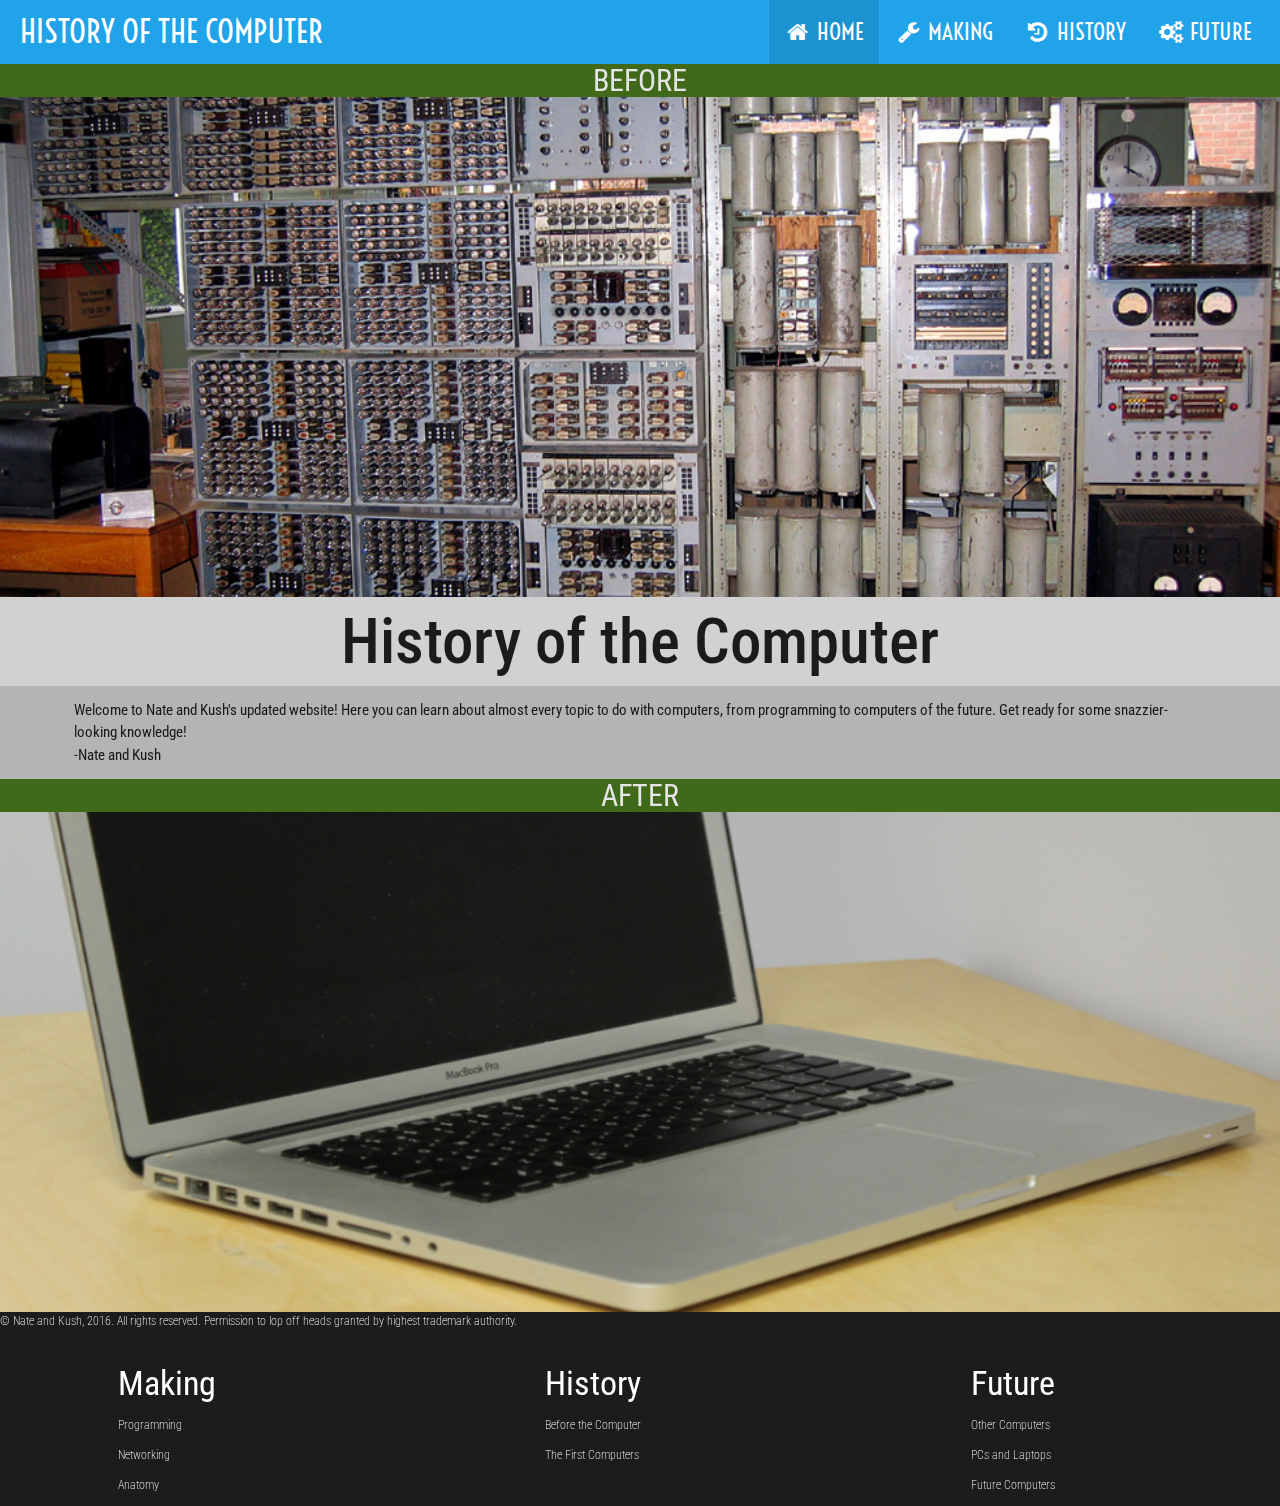
<file: index.html>
<!DOCTYPE html>
<html lang="en">
  <head>
    <meta charset="utf-8">
    <meta http-equiv="X-UA-Compatible" content="IE=edge">
    <meta name="viewport" content="width=device-width, initial-scale=1">

    <title>History of the Computer</title>

    <link rel="shortcut icon" href="favicon.ico" type="image/x-icon" />

    <link rel="stylesheet" href="css/materialize.min.css">
    <script src="js/materialize.min.js"></script>

    <link rel="stylesheet" href="css/font-awesome.min.css">
    <link href='https://fonts.googleapis.com/css?family=Voltaire|Roboto+Condensed:400,300,700' rel='stylesheet' type='text/css'>

    <link href="css/style.css" rel="stylesheet">
  </head>
  <body>
    <div class="navbar-fixed">
      <ul id="making" class="dropdown-content">
        <li class="center-align"><a class="dropdown-item center-align" href="#!">Programming</a></li>
        <li class="center-align"><a class="dropdown-item center-align" href="#!">Networking</a></li>
        <li class="center-align"><a class="dropdown-item center-align" href="making/anatomy/">Anatomy</a></li>
      </ul>
      <ul id="history" class="dropdown-content">
        <li class="center-align"><a class="dropdown-item center-align" href="#!">Before the Computer</a></li>
        <li class="center-align"><a class="dropdown-item center-align" href="#!">The First Computers</a></li>
      </ul>
      <ul id="future" class="dropdown-content">
        <li class="center-align"><a class="dropdown-item center-align" href="#!">Other Computers</a></li>
        <li class="center-align"><a class="dropdown-item center-align" href="#!">PCs and Laptops</a></li>
        <li class="center-align"><a class="dropdown-item center-align" href="#!">Future Computers</a></li>
      </ul>
      <ul id="making-mobile" class="mobile-drop dropdown-content">
        <li class="center-align"><a class="dropdown-item center-align valign" href="#!">Programming</a></li>
        <li class="center-align"><a class="dropdown-item center-align valign" href="#!">Networking</a></li>
        <li class="center-align"><a class="dropdown-item center-align valign" href="making/anatomy/">Anatomy</a></li>
      </ul>
      <ul id="history-mobile" class="mobile-drop dropdown-content">
        <li class="center-align"><a class="dropdown-item center-align valign" href="#!">Before the Computer</a></li>
        <li class="center-align"><a class="dropdown-item center-align valign" href="#!">The First Computers</a></li>
      </ul>
      <ul id="future-mobile" class="mobile-drop dropdown-content">
        <li class="center-align"><a class="dropdown-item center-align valign" href="#!">Other Computers</a></li>
        <li class="center-align"><a class="dropdown-item center-align valign" href="#!">PCs and Laptops</a></li>
        <li class="center-align"><a class="dropdown-item center-align valign" href="#!">Future Computers</a></li>
      </ul>
      <nav class="z-depth-0">
        <div class="nav-wrapper">
          <a href="#" class="brand-logo">History of the Computer</a>
          <a href="#" data-activates="mobile-nav" class="button-collapse"><span class="fa fa-ellipsis-h fa-lg"</a>
          <ul id="nav-mobile" class="right hide-on-med-and-down">
            <li class="active"><a class="nav-item" href="#"><span class="fa fa-home fa-fw"></span>Home</a></li>
            <li><a class="dropdown-button" href="#!" data-activates="making"><span class="fa fa-wrench fa-fw"></span>Making</a></li>
            <li><a class="dropdown-button" href="#!" data-activates="history"><span class="fa fa-history fa-ccw-spin fa-fw"></span>History</a></li>
            <li><a class="dropdown-button" href="#!" data-activates="future"><span class="fa fa-gears fa-fw"></span>Future</a></li>
          </ul>
          <ul class="side-nav" id="mobile-nav">
            <li class="active side-nav-item"><a class="nav-item" href="#"><span class="fa fa-home fa-fw"></span>Home</a></li>
            <li class="side-nav-item"><a class="dropdown-button" href="#!" data-activates="making-mobile"><span class="fa fa-wrench fa-fw"></span>Making</a></li>
            <li class="side-nav-item"><a class="dropdown-button" href="#!" data-activates="history-mobile"><span class="fa fa-history fa-ccw-spin fa-fw"></span>History</a></li>
            <li class="side-nav-item"><a class="dropdown-button" href="#!" data-activates="future-mobile"><span class="fa fa-gears fa-fw"></span>Future</a></li>
          </ul>
        </div>
      </nav>
    </div>
    <h3 class="center-align before-after">Before</h3>
    <div class="parallax-container">
      <div class="parallax"><img id="har-deka" src="res/HarwellDekatronComputer.jpg"></div>
    </div>
    <div class="row website-heading">
      <div class="col s12"><h1 class="center-align valign">History of the Computer</h1></div>
    </div>
    <div class="row">
      <div class="col s12 website-heading-para"><p class="website-heading-para">Welcome to Nate and Kush's updated website! Here you can learn about almost every topic to do with computers, from programming to computers of the future. Get ready for some snazzier-looking knowledge!<br> -Nate and Kush</p></div>
    </div>
    <h3 class="center-align before-after">After</h3>
    <div class="parallax-container">
      <div class="parallax"><img id="mac-air" src="res/MacbookAir.jpg"></div>
    </div>
    <footer>
      &copy; Nate and Kush, 2016. All rights reserved. Permission to lop off heads granted by highest trademark authority.
      <br>
      <br>
      <div class="row">
        <div class="col s2 offset-s1"><h4 class="footer-heading">Making</h4></div>
        <div class="col s2 offset-s2"><h4 class="footer-heading">History</h4></div>
        <div class="col s2 offset-s2"><h4 class="footer-heading">Future</h4></div>
      </div>
      <div class="row">
        <div class="col s2 offset-s1"><a href="#!" class="footer-link">Programming</p></div>
        <div class="col s2 offset-s2"><a href="#!" class="footer-link">Before the Computer</p></div>
        <div class="col s2 offset-s2"><a href="#!" class="footer-link">Other Computers</p></div>
      </div>
      <div class="row">
        <div class="col s2 offset-s1"><a href="#!" class="footer-link">Networking</p></div>
        <div class="col s2 offset-s2"><a href="#!" class="footer-link">The First Computers</p></div>
        <div class="col s2 offset-s2"><a href="#!" class="footer-link">PCs and Laptops</p></div>
      </div>
      <div class="row">
        <div class="col s2 offset-s1"><a href="#!" class="footer-link">Anatomy</p></div>
        <div class="col s2 offset-s6"><a href="#!" class="footer-link">Future Computers</p></div>
      </div>
    </footer>
    <script type="text/javascript" src="https://code.jquery.com/jquery-2.1.1.min.js"></script>
    <script type="text/javascript" src="js/materialize.min.js"></script>
    <script type="text/javascript">
      (function($) {
        $(function() {
          $('.dropdown-button').dropdown({
            inDuration: 400,
            outDuration: 400,
            hover: false,
            belowOrigin: true,
            alignment: 'left'
          });
        });
      })(jQuery);

      $(document).ready(function(){
        $('.parallax').parallax();
        $(".button-collapse").sideNav();
      });
    </script>
  </body>
</html>
</file>
<file: css/style.css>
html {
	background-color: #108CD3;
}

body {
	font-family: 'Roboto Condensed', sans-serif !important;
	font-weight: 300;
}

.nav-wrapper {
	font-family: 'Voltaire', sans-serif;
	font-weight: 500;
	text-transform: uppercase;
	padding: 0 1%;
	background-color: #21A3E9;
}

.nav-item, .dropdown-button {
	font-size: 1.5em;
	font-weight: 500;
}

.nav-item span, .dropdown-button span {
	margin-right: 5px;
}

.footer-heading {
	color: #fff;
}

.footer-link {
	color: #fff;
	size: 30px;
	font-weight: 200;
}

.dropdown-item {
	text-transform: uppercase;
}

#creating {
	width: 125px !important;
}

.before-after {
	background-color: #41691A;
	color: #E5E5E5;
	text-transform: uppercase;
	font-size: 30px;
}

.row {
	margin: 0;
}

.b-a-row {
	margin-bottom: -7px;
}

.center-align {
	margin-top: 0;
	margin-bottom: 0;
}

.website-heading {
	background-color: #D1D1D1;
}

.website-heading h1 {
	padding-top: 10px;
	padding-bottom: 10px;
	font-weight: 500;
}

#har-deka {
	height: 1000px;
}

#mac-air {
	height: 750px;
}

.website-heading-para {
	background-color: #B4B4B4;
	font-weight: 400;
	padding: 1% 5%;
	margin: 0;
}

.website-heading-para div {
	padding-left: 0;
	padding-right: 0;
}

footer {
	background-color: #1C1C1C;
	color: #FFF;
	font-weight: 200;
	font-size: 12px;
}

.side-nav-item {
	font-size: 20px;
	padding: 0 !important;
	background-color: #fff;
}

.nav-wrapper {
	padding-left: 20px;
}

.mobile-drop {
	width: 200px !important;
}

.fa-ccw-spin {
	-webkit-animation-name: ccw-spin;
	-webkit-animation-duration: 2s;
	-webkit-animation-iteration-count: infinite;
	-webkit-animation-timing-function: linear;
	animation-name: ccw-spin;
	animation-duration: 2s;
	animation-iteration-count: infinite;
	animation-timing-function: linear;
}

@-webkit-keyframes ccw-spin {
	from {
		-webkit-transform: rotate(359deg);
	}

    to {
    	-webkit-transform: rotate(0deg);
    }
}

@keyframes ccw-spin {
    from {
		transform: rotate(359deg);
	}

    to {
    	transform: rotate(0deg);
    }
}
</file>
